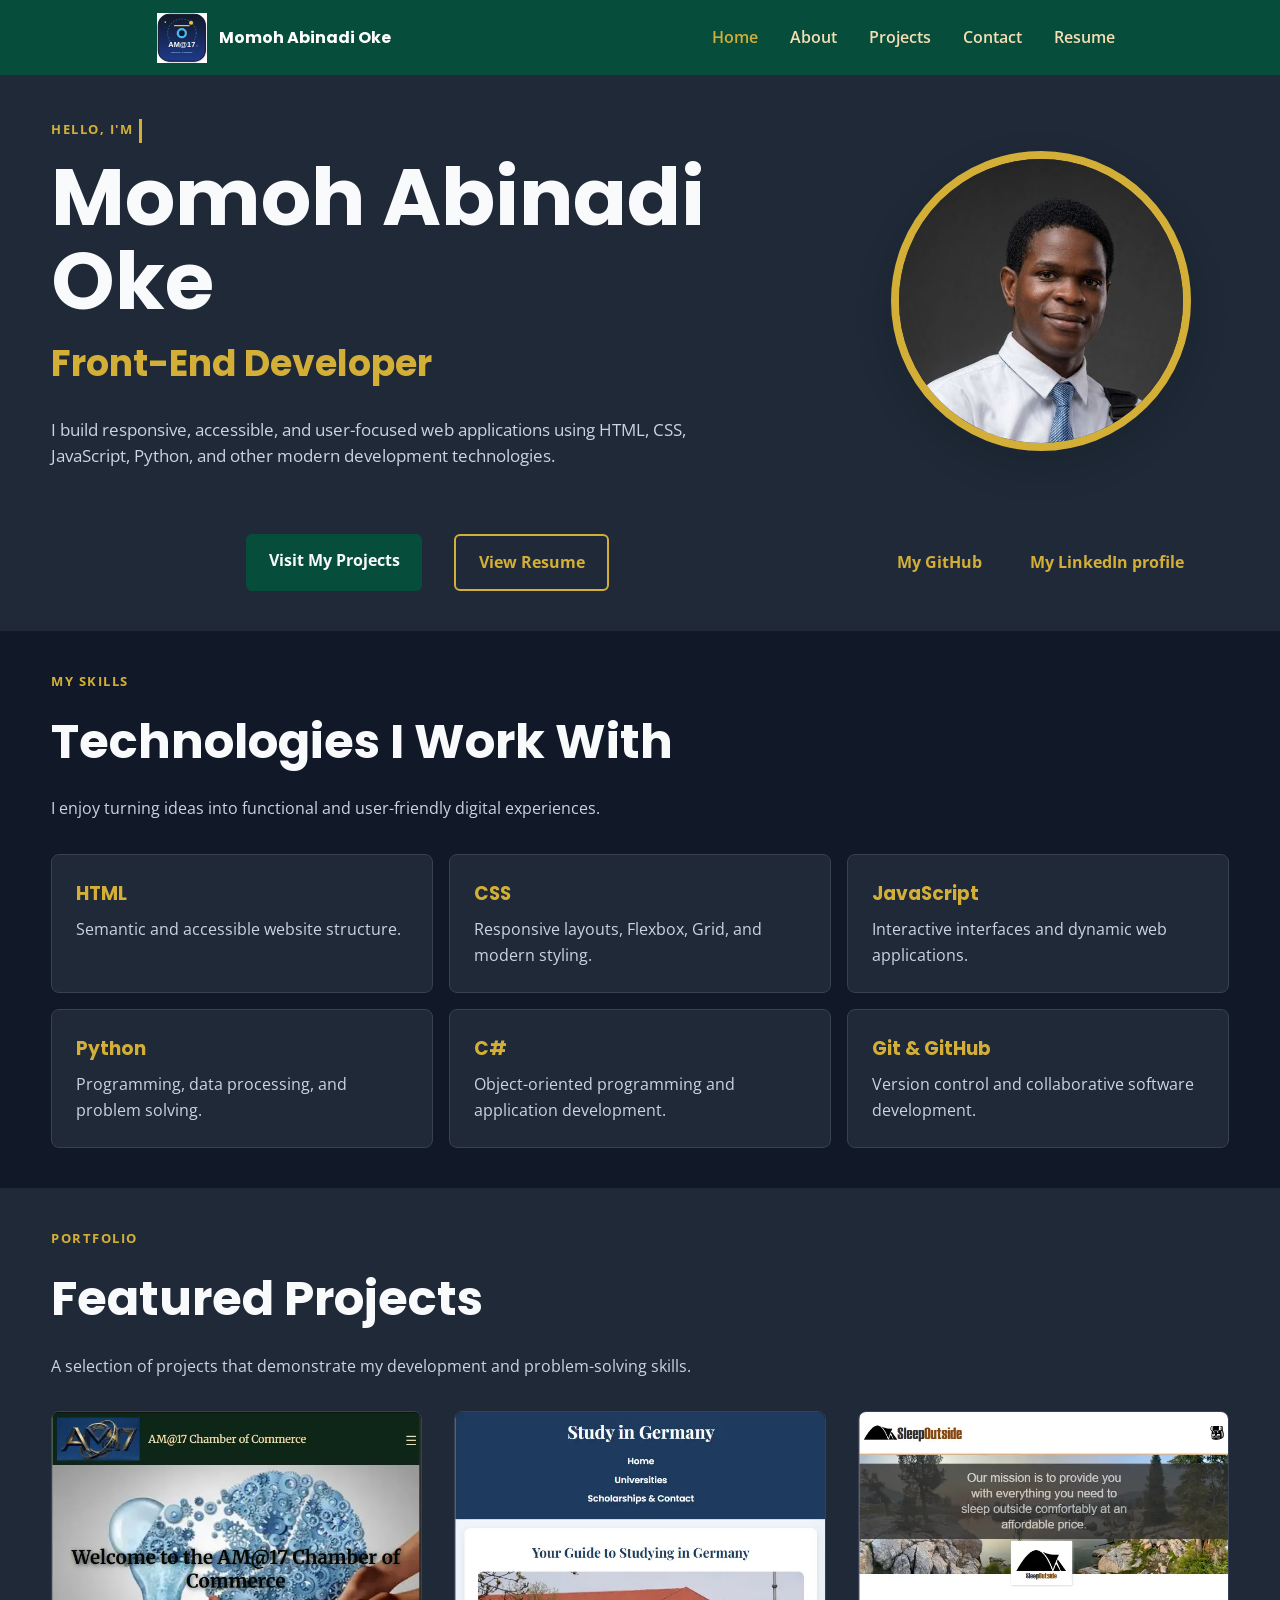
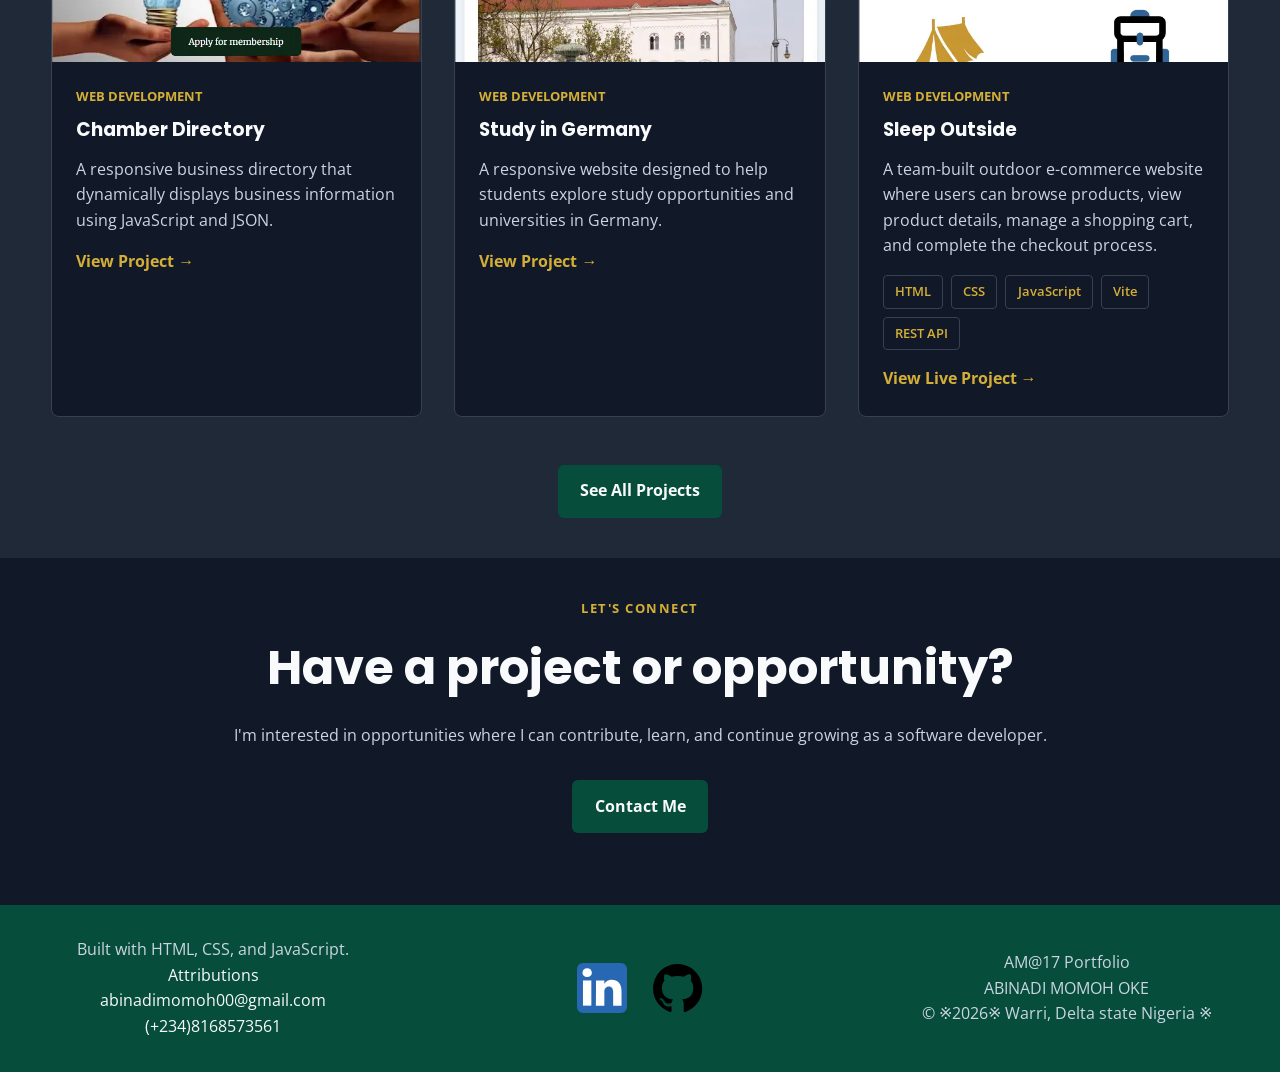
<file: index.html>
<!DOCTYPE html>
<html lang="en">
<head>
    <meta charset="UTF-8">
    <meta name="viewport" content="width=device-width, initial-scale=1.0">
    <title>Abinadi Momoh Oke | Front-End Developer</title>
    <meta name="description" content="Abinadi Momoh Oke - Front-End Developer portfolio showcasing web development projects, programming skills, and professional experience.">
    <meta name="author" content="Abinadi Momoh Oke">
    <meta property="og:title" content="Abinadi Momoh Oke Portfolio - Projects">
    <meta property="og:description" content="Abinadi Momoh Oke - Front-End Developer portfolio showcasing web development projects, programming skills, and professional experience.">
    <meta property="og:type" content="website">
    <meta property="og:image" content="https://amomoh6392.github.io/portfolio/images/profile.jpg">
    <meta property="og:url" content="https://amomoh6392.github.io/portfolio/">
    <link rel="icon" href="images/favicon.ico">
    <link rel="preconnect" href="https://fonts.googleapis.com">
    <link rel="preconnect" href="https://fonts.gstatic.com" crossorigin>
    <link href="https://fonts.googleapis.com/css2?family=Open+Sans:wght@400;500;600;700&family=Poppins:wght@400;500;600;700;800&display=swap"rel="stylesheet">
    <link rel="stylesheet" href="styles/portfolio.css">
    <link rel="stylesheet" href="styles/portfolio-large.css">
    <script src="scripts/main.js" defer></script>
</head>
<body>
    <header class="site-header">
        <div class="header-container">
            <a href="index.html" class="logo">
                <img src="images/logo.svg" alt="AM@17 Dev Portfolio logo" width="50" height="50" loading="lazy">
                <span>Momoh Abinadi Oke</span>
            </a>
            <button id="menu-button" aria-label="Open navigation menu">☰</button>
            <nav id="navigation" class="navigation">
                <a href="index.html" class="active">Home</a>
                <a href="about.html">About</a>
                <a href="projects.html">Projects</a>
                <a href="contact.html">Contact</a>
                <a href="resume.html">Resume</a>
            </nav>
        </div>  
    </header>
    <main>
        <section class="hero">
            <div class="container hero-container">
                <div class="hero-content">
                    <p class="info typing-text" id="typingText"></p>
                    <h1>Momoh Abinadi Oke</h1>
                    <h2>Front-End Developer</h2>
                    <p class="hero-description">I build responsive, accessible, and user-focused  web applications using HTML, CSS, JavaScript, Python, and other modern development technologies.</p>
                </div>
                <div class="hero-image">
                    <div class="profile-placeholder">
                        <img src="images/profile.jpg" alt="Abinadi Momoh profile picture" loading="lazy" width="300" height="300">
                    </div>
                </div>
                <div class="hero-buttons">
                    <a href="project.html" class="primary-button">Visit My Projects</a>
                    <a href="resume.html" class="secondary-button">View Resume</a>
                </div>
                <div class="social-links">
                    <a href="http://github.com/amomoh6392" target="_blank" rel="noopener noreferrer">My GitHub</a>
                    <a href="http://" target="_blank" rel="noopener noreferrer"></a>
                    <a href="https://www.linkedin.com/in/abinadi-momoh-204575205" aria-label="Visit my LinkedIn profile" target="_blank" rel="noopener noreferrer">My LinkedIn profile</a>
                </div>
                
            </div>
        </section>
        <section class="skills-preview">
            <div class="container">
                <div class="section-heading">
                    <p class="info">My Skills</p>
                    <h2>Technologies I Work With</h2>
                    <p>I enjoy turning ideas into functional and user-friendly digital experiences.</p>
                </div>
                <div class="skills-grid">
                    <article class="skill-card">
                        <h3>HTML</h3>
                        <p>Semantic and accessible website structure.</p>
                    </article>
                    <article class="skill-card">
                        <h3>CSS</h3>
                        <p>Responsive layouts, Flexbox, Grid, and modern styling.</p>
                    </article>
                    <article class="skill-card">
                        <h3>JavaScript</h3>
                        <p>Interactive interfaces and dynamic web applications.</p>
                    </article>
                    <article class="skill-card">
                        <h3>Python</h3>
                        <p>Programming, data processing, and problem solving.</p>
                    </article>
                    <article class="skill-card">
                        <h3>C#</h3>
                        <p> Object-oriented programming and application development.</p>
                    </article>
                    <article class="skill-card">
                        <h3>Git & GitHub</h3>
                        <p>Version control and collaborative software development.</p>
                    </article> 
                </div>
            </div>
        </section>
        <section class="featured-projects">
            <div class="container">
                <div class="section-heading">
                    <p class="info">Portfolio</p>
                    <h2>Featured Projects</h2>
                    <p>A selection of projects that demonstrate my development and problem-solving skills.</p>
                </div>
                <div class="project-preview-grid">
                    <article class="project-preview">
                        <div class="project-image">
                            <img src="images/chamber.webp" alt="Chamber Directory page" loading="lazy" width="300" height="300">
                        </div>
                        <div class="project-content">
                            <p class="project-category">Web Development</p>
                            <h3>Chamber Directory</h3>
                            <p>A responsive business directory that dynamically displays business information using JavaScript and JSON.</p>
                            <a href="https://amomoh6392.github.io/wdd231/chamber/index.html" target="_blank" rel="noopener noreferrer"> View Project →</a>
                        </div>
                    </article>
                    <article class="project-preview">
                        <div class="project-image">
                           <img src="images/study-in-germany.webp" alt="" loading="lazy" width="300" height="300">
                        </div>
                        <div class="project-content">
                            <p class="project-category">Web Development</p>
                            <h3>Study in Germany</h3>
                            <p>A responsive website designed to help students explore study opportunities and universities in Germany.</p>
                            <a href="https://amomoh6392.github.io/wdd131/project/" target="_blank" rel="noopener noreferrer"> View Project →</a>
                        </div>
                    </article>
                     <article class="project-preview">
                        <div class="project-image">
                            <img
                                src="images/sleep-outside.webp"
                                alt="Sleep Outside e-commerce website"
                                loading="lazy"
                                width="300"
                                height="300">
                        </div>

                        <div class="project-content">
                            <p class="project-category">Web Development</p>
                            <h3>Sleep Outside</h3>
                            <p>A team-built outdoor e-commerce website where users can browse products, view product details, manage a shopping cart, and complete the checkout process.</p>
                            <div class="project-tech">
                                <span>HTML</span>
                                <span>CSS</span>
                                <span>JavaScript</span>
                                <span>Vite</span>
                                <span>REST API</span>
                            </div>
                            <a
                                href="https://sleep-outside-team17.onrender.com"
                                target="_blank"
                                rel="noopener noreferrer">
                                View Live Project →
                            </a>
                        </div>
                    </article>
                </div>
                <div class="section-action">
                    <a href="projects.html" class="primary-button">See All Projects</a>
                </div>
            </div>
        </section>
        <section class="cta">
            <div class="container cta-container">
                <p class="info">Let's Connect</p>
                <h2>Have a project or opportunity?</h2>
                <p>I'm interested in opportunities where I can contribute, learn, and continue growing as a software developer.</p>
                <a href="contact.html" class="button primary-button"> Contact Me</a>
            </div>
        </section>
    </main>
    <footer>
       <section class="grids">
            <div class="grid">
                <p class="personal">Built with HTML, CSS, and JavaScript.</p>
                <p><a href="attributions.html">Attributions</a></p>
                <p><a href="mailto:abinadimomoh00@gmail.com">abinadimomoh00@gmail.com</a></p>
                <p><a href="tel:+2348168573561">(+234)8168573561</a></p>
            </div>
            <div class="social">
                <a href="https://www.linkedin.com/in/abinadi-momoh-204575205" aria-label="Visit my LinkedIn profile" target="_blank" rel="noopener noreferrer">
                    <img src="images/linkedin-logo.svg" alt="LinkedIn" width="60" height="50" loading="lazy">
                </a>
                <a href="https://github.com/amomoh6392"
                    aria-label="Visit my GitHub profile"
                    target="_blank" rel="noopener noreferrer">
                    <img src="images/github.svg" alt="GitHub" width="60" height="50" loading="lazy">
                </a>
            </div>
            <div class="personal">
                <p>AM@17 Portfolio</p>
                <p>ABINADI MOMOH OKE</p>
                <p>&copy; ※<span id="currentYear"></span>※ Warri, Delta state Nigeria ※ </p>
                <p id="lastModified"></p>
            </div>
       </section>
    </footer>
</body>
</html>
</file>
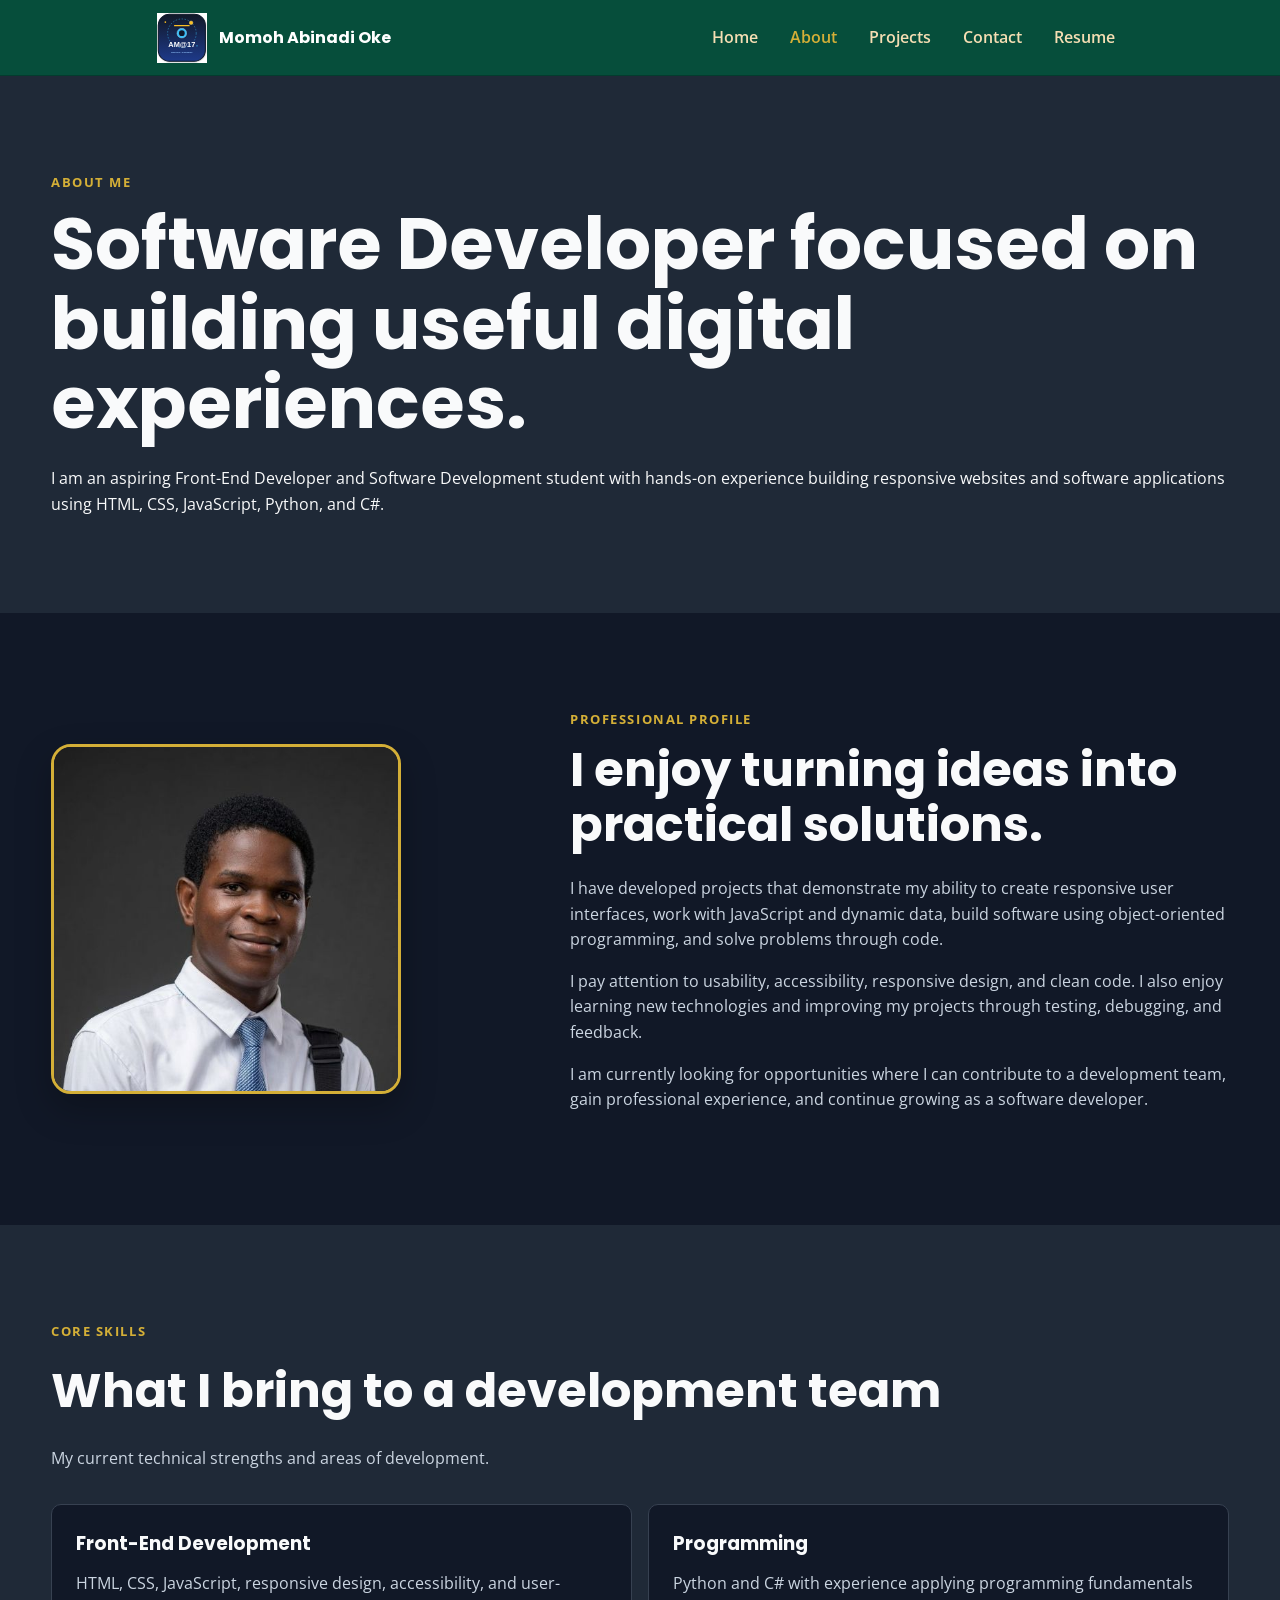
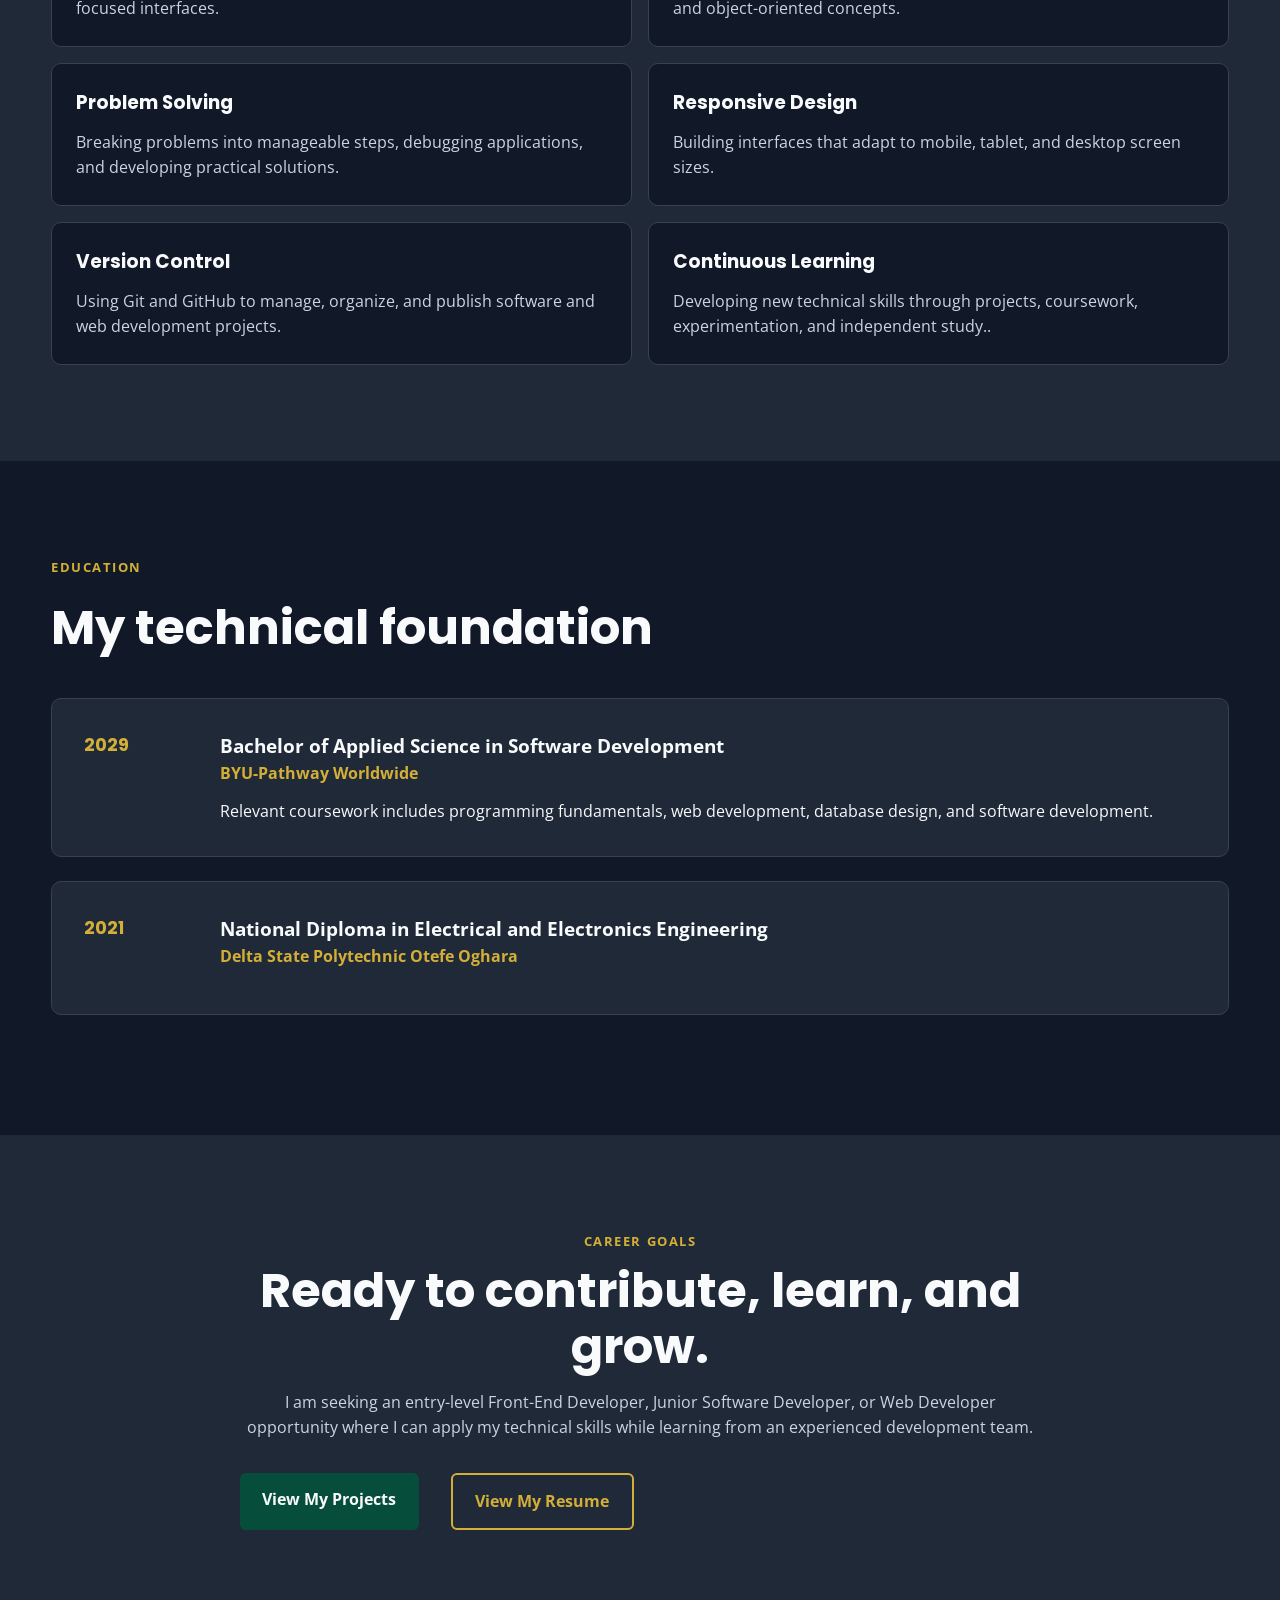
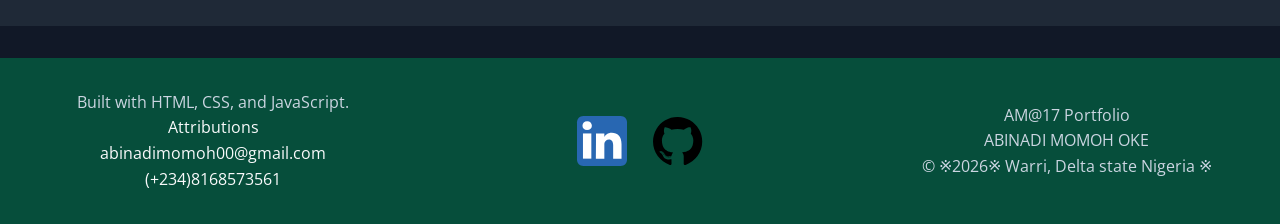
<file: about.html>
<!DOCTYPE html>
<html lang="en">
<head>
    <meta charset="UTF-8">
    <meta name="viewport" content="width=device-width, initial-scale=1.0">
    <title>About | Abinadi Momoh Oke</title>
    <meta name="description" content="Abinadi Momoh Oke - Learn more about Abinadi Momoh Oke, a Software Development student and aspiring Front-End Developer.">
    <meta name="author" content="Abinadi Momoh Oke">
    <meta property="og:title" content="Abinadi Momoh Oke">
    <meta property="og:description" content="Abinadi Momoh Oke - Front-End Developer portfolio showcasing web development projects, programming skills, and professional experience.">
    <meta property="og:type" content="website">
    <meta property="og:image" content="https://amomoh6392.github.io/portfolio/images/profile.jpg">
    <meta property="og:url" content="https://amomoh6392.github.io/portfolio/">
    <link rel="icon" href="images/favicon.ico">
    <link rel="preconnect" href="https://fonts.googleapis.com">
    <link rel="preconnect" href="https://fonts.gstatic.com" crossorigin>
    <link href="https://fonts.googleapis.com/css2?family=Open+Sans:wght@400;500;600;700&family=Poppins:wght@400;500;600;700;800&display=swap"rel="stylesheet">
    <link rel="stylesheet" href="styles/portfolio.css">
    <link rel="stylesheet" href="styles/portfolio-large.css">
    <script src="scripts/main.js" defer></script>
</head>
<body>
    <header class="site-header">
        <div class="header-container">
            <a href="index.html" class="logo">
                <img src="images/logo.svg" alt="AM@17 Dev Portfolio logo" width="50" height="50" loading="lazy">
                <span>Momoh Abinadi Oke</span>
            </a>
            <button id="menu-button" aria-label="Open navigation menu">☰</button>
            <nav id="navigation" class="navigation">
                <a href="index.html">Home</a>
                <a href="about.html" class="active">About</a>
                <a href="projects.html">Projects</a>
                <a href="contact.html">Contact</a>
                <a href="resume.html">Resume</a>
            </nav>
        </div>  
    </header>
    <main>
        <section class="about-hero">
            <div class="container">
                <p class="info"> About Me</p>
                <h1>Software Developer focused on building useful digital experiences.</h1>
                <p>I am an aspiring Front-End Developer and Software Development student with hands-on experience building responsive websites and software applications using HTML, CSS, JavaScript, Python,
                and C#.</p>
            </div>
        </section>
        <section class="about-section">
            <div class="container about-grid">
                <div class="about-image">
                    <img src="images/profile.jpg" alt="Abinadi Momoh profile picture" loading="lazy" width="500" height="500">
                </div>
                <div class="about-content">
                    <p class="info">professional Profile</p>
                    <h2>I enjoy turning ideas into practical solutions.</h2>
                    <p>I have developed projects that demonstrate my ability to create responsive user interfaces, work with JavaScript and dynamic data, build software using object-oriented programming, and solve problems through code.</p>
                    <p>I pay attention to usability, accessibility, responsive design, and clean code. I also enjoy learning new technologies and improving my projects through testing, debugging, and feedback.</p>
                    <p>I am currently looking for opportunities where I can contribute to a development team, gain professional experience, and continue growing as a software developer.</p>
                </div>
            </div>
        </section>
        <section class="about-skills">
            <div class="container">
                <div class="section-heading">
                    <p class="info">Core Skills</p>
                    <h2>What I bring to a development team</h2>
                    <p>My current technical strengths and areas of development.</p>
                </div>
                <div class="about-skills-grid">
                    <article class="about-skill-card">
                        <h3>Front-End Development</h3>
                        <p>HTML, CSS, JavaScript, responsive design, accessibility, and user-focused interfaces.</p>
                    </article>
                    <article class="about-skill-card">
                        <h3>Programming</h3>
                        <p>Python and C# with experience applying programming fundamentals and object-oriented concepts.</p>
                    </article>
                    <article class="about-skill-card">
                        <h3>Problem Solving</h3>
                        <p>Breaking problems into manageable steps, debugging applications, and developing practical solutions.</p>
                    </article>
                    <article class="about-skill-card">
                        <h3>Responsive Design</h3>
                        <p>Building interfaces that adapt to mobile, tablet, and desktop screen sizes.</p>
                    </article>
                    <article class="about-skill-card">
                        <h3>Version Control</h3>
                        <p>Using Git and GitHub to manage, organize, and publish software and web development projects.</p>
                    </article>
                    <article class="about-skill-card">
                        <h3>Continuous Learning</h3>
                        <p>Developing new technical skills through projects, coursework, experimentation, and independent study..</p>
                    </article>
                </div>
            </div>
        </section>
        <section class="education-section">
            <div class="container">
                <div class="section-heading">
                    <p class="info">Education</p>
                    <h2>My technical foundation</h2>
                </div>
                <div class="education-card">
                    <div class="education-year">
                        2029
                    </div>
                    <div class="eduction-content">
                        <h3>Bachelor of Applied Science in Software Development</h3>
                        <p class="education-school"> BYU-Pathway Worldwide</p>
                        <p>Relevant coursework includes programming fundamentals, web development, database design, and software development.</p>
                    </div>
                </div>
                <div class="education-card">
                    <div class="education-year">
                        2021
                    </div>
                    <div class="eduction-content">
                        <h3>National Diploma in Electrical and Electronics Engineering</h3>
                        <p class="education-school"> Delta State Polytechnic Otefe Oghara</p>
                    </div>
                </div>
            </div>
        </section>
        <section class="career-section">
            <div class="container career-container">
                <p class="info">Career Goals</p>
                <h2>Ready to contribute, learn, and grow.</h2>
                <p>I am seeking an entry-level Front-End Developer, Junior Software Developer, or Web Developer opportunity where I can apply my technical skills while learning from an experienced development team.</p>
                <div class="hero-buttons">
                    <a href="projects.html" class="button primary-button">View My Projects</a>
                    <a href="resume.html" class="button secondary-button">View My Resume</a>
                </div>
            </div>
        </section>
    </main>
    <footer>
       <section class="grids">
            <div class="grid">
                <p class="personal">Built with HTML, CSS, and JavaScript.</p>
                <p><a href="attributions.html">Attributions</a></p>
                <p><a href="mailto:abinadimomoh00@gmail.com">abinadimomoh00@gmail.com</a></p>
                <p><a href="tel:+2348168573561">(+234)8168573561</a></p>
            </div>
            <div class="social">
                <a href="https://www.linkedin.com/in/abinadi-momoh-204575205" aria-label="Visit my LinkedIn profile" target="_blank" rel="noopener noreferrer">
                    <img src="images/linkedin-logo.svg" alt="LinkedIn" width="60" height="50" loading="lazy">
                </a>
                <a href="https://github.com/amomoh6392"
                    aria-label="Visit my GitHub profile"
                    target="_blank" rel="noopener noreferrer">
                    <img src="images/github.svg" alt="GitHub" width="60" height="50" loading="lazy">
                </a>
            </div>
            <div class="personal">
                <p>AM@17 Portfolio</p>
                <p>ABINADI MOMOH OKE</p>
                <p>&copy; ※<span id="currentYear"></span>※ Warri, Delta state Nigeria ※ </p>
                <p id="lastModified"></p>
            </div>
       </section>
    </footer>
</body>
</html>
</file>
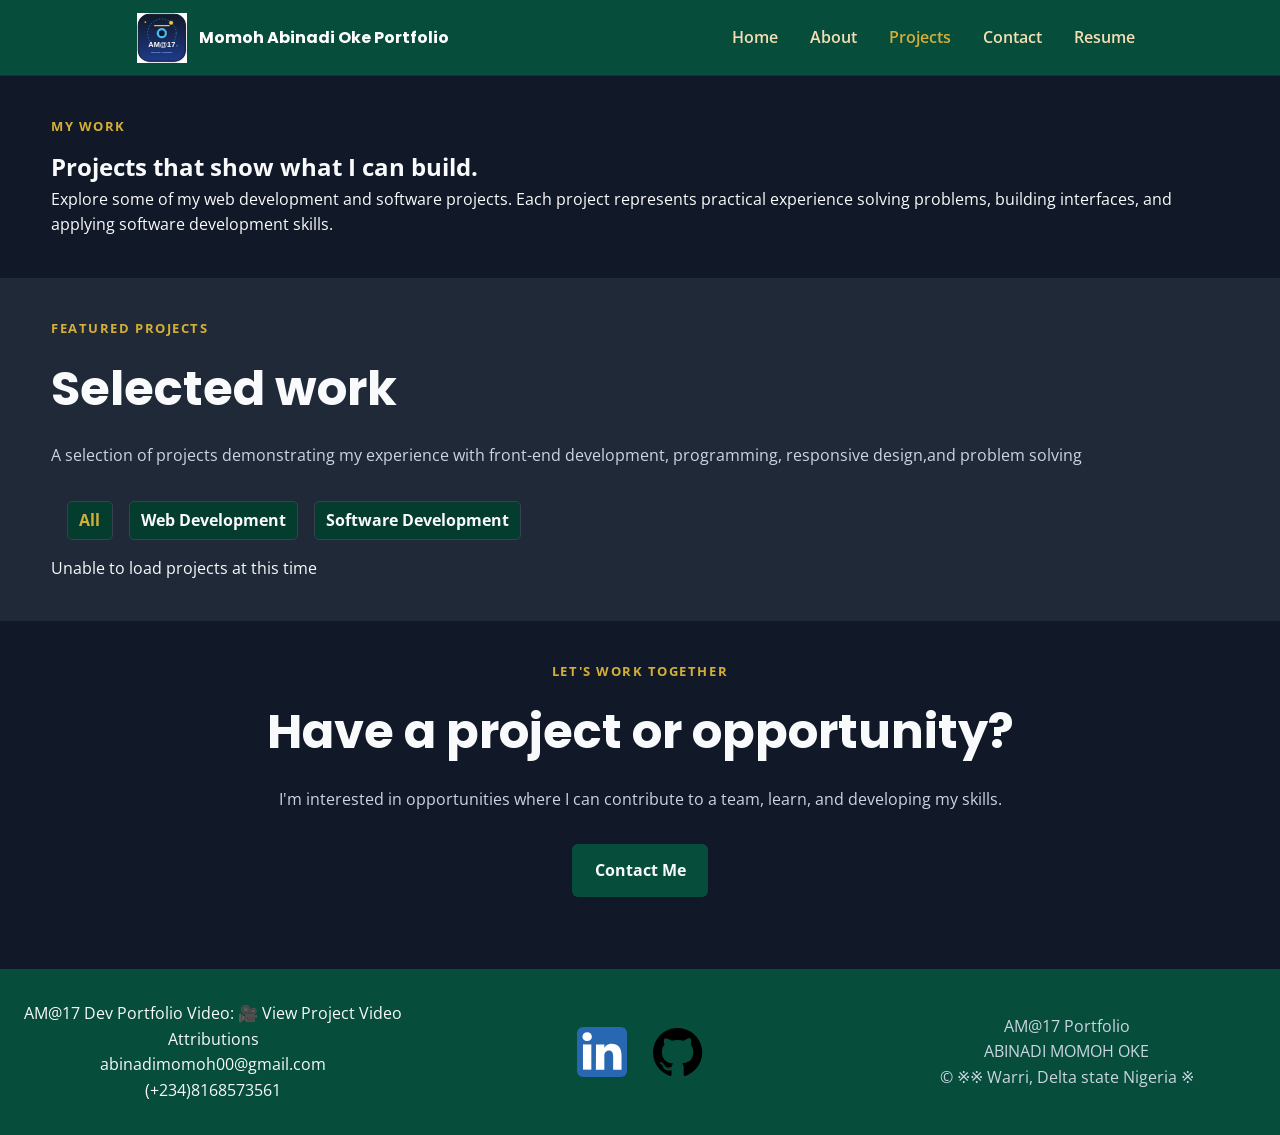
<file: projects.html>
<!DOCTYPE html>
<html lang="en">
<head>
    <meta charset="UTF-8">
    <meta name="viewport" content="width=device-width, initial-scale=1.0">
    <title>Projects | Abinadi Momoh Oke  portfolio</title>
    <meta name="description" content="Abinadi Momoh Oke - Projects portfolio of Abinadi Momoh Oke, a software development student and aspiring front-end developer.">
    <meta name="author" content="Abinadi Momoh Oke">
    <meta property="og:title" content="Abinadi Momoh Oke Portfolio - Projects">
    <meta property="og:description" content="Abinadi Momoh Oke - Projects portfolio of Abinadi Momoh Oke, a software development student and aspiring front-end developer.">
    <meta property="og:type" content="website">
    <meta property="og:image" content="https://amomoh6392.github.io/portfolio/images/profile.jpg">
    <meta property="og:url" content="https://amomoh6392.github.io/portfolio/">
    <link rel="icon" href="images/favicon.ico">
    <link rel="preconnect" href="https://fonts.googleapis.com">
    <link rel="preconnect" href="https://fonts.gstatic.com" crossorigin>
    <link href="https://fonts.googleapis.com/css2?family=Open+Sans:wght@400;500;600;700&family=Poppins:wght@400;500;600;700;800&display=swap"rel="stylesheet">
    <link rel="stylesheet" href="styles/portfolio.css">
    <link rel="stylesheet" href="styles/portfolio-large.css">
    <script src="scripts/main.js" defer></script>
    <script type="module" src="scripts/projects.mjs"></script>
</head>
<body>
    <header class="site-header">
        <div class="header-container">
            <a href="index.html" class="logo">
                <img src="images/logo.svg" alt="AM@17 Dev Portfolio logo" width="50" height="50" loading="lazy">
                <span>Momoh Abinadi Oke Portfolio</span>
            </a>
            <button id="menu-button" aria-label="Open navigation menu">☰</button>
            <nav id="navigation" class="navigation">
                <a href="index.html">Home</a>
                <a href="about.html">About</a>
                <a href="projects.html" class="active">Projects</a>
                <a href="contact.html">Contact</a>
                <a href="resume.html">Resume</a>
            </nav>
        </div>  
    </header>
    <main>
        <section class="projects-hero">
            <div class="container">
                <div class="project-hero-content">
                    <p class="info">My Work</p>
                    <h1>Projects that show what I can build.</h1>
                    <p>Explore some of my web development and software projects. Each project represents practical experience solving problems, building interfaces, and applying software development skills.</p>
                </div>
            </div>
        </section>
        <section class="projects-section">
            <div class="container">
                <div class="section-heading">
                    <p class="info">Featured Projects</p>
                    <h2>Selected work</h2>
                    <p>A selection of projects demonstrating my experience with front-end development, programming, responsive design,and problem solving</p>
                </div>
                <div class="project-filters" aria-label="project-filters">
                    <button class="filter-button active" type="button" data-filter="all">All</button>
                    <button class="filter-button" type="button" data-filter="Web Development">Web Development</button>
                    <button class="filter-button" type="button" data-filter="Software Development">Software Development</button>
                </div>
                <div id="projectsGrid" class="project-preview-grid"></div>
            </div>
        </section>
        <section class="cta project-cta">
            <div class="container cta-container">
                <p class="info">Let's Work Together</p>
                <h2>Have a project or opportunity?</h2>
                <p>I'm interested in opportunities where I can contribute to a team, learn, and developing my skills.</p>
                <a href="contact.html" class="button primary-button"> Contact Me</a>
            </div>
        </section>
    </main>
    <footer>
       <section class="grids">
            <div class="grid">
                <p>AM@17 Dev Portfolio Video:
                    <a href=https://www.loom.com/share/127d0f380ccb453cb234a7cbe9cbd492 target="_blank" rel="noopener noreferrer">🎥 View Project Video</a>
                </p>
                <p><a href="attributions.html">Attributions</a></p>
                <p><a href="mailto:abinadimomoh00@gmail.com">abinadimomoh00@gmail.com</a></p>
                <p><a href="tel:+2348168573561">(+234)8168573561</a></p>
            </div>
            <div class="social">
                <a href="https://www.linkedin.com/in/abinadi-momoh-204575205" aria-label="Visit my LinkedIn profile" target="_blank" rel="noopener noreferrer">
                    <img src="images/linkedin-logo.svg" alt="LinkedIn" width="60" height="50" loading="lazy">
                </a>
                <a href="https://github.com/amomoh6392"
                    aria-label="Visit my GitHub profile"
                    target="_blank" rel="noopener noreferrer">
                    <img src="images/github.svg" alt="GitHub" width="60" height="50" loading="lazy">
                </a>
            </div>
            <div class="personal">
                <p>AM@17 Portfolio</p>
                <p>ABINADI MOMOH OKE</p>
                <p>&copy; ※<span id="currentyear"></span>※ Warri, Delta state Nigeria ※ </p>
                <p id="lastModified"></p>
            </div>
       </section>
    </footer>
</body>
</html>
</file>
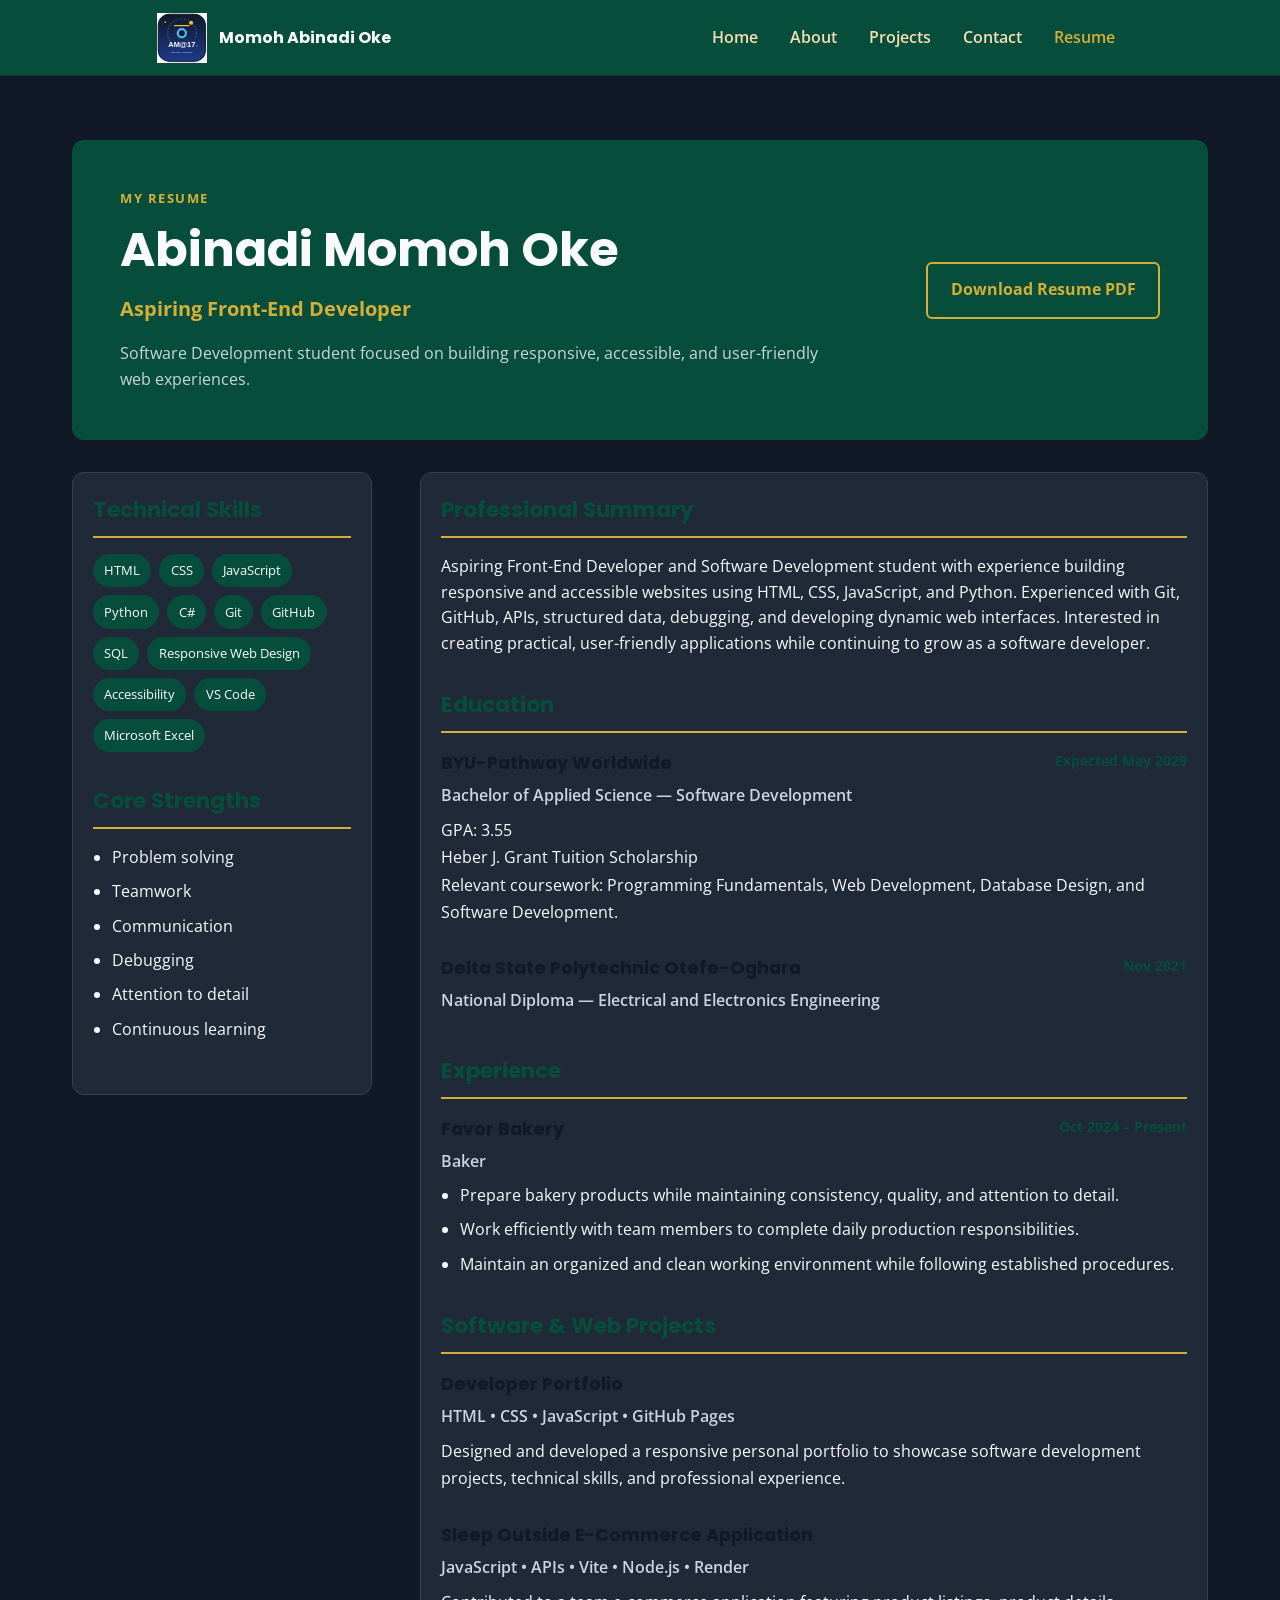
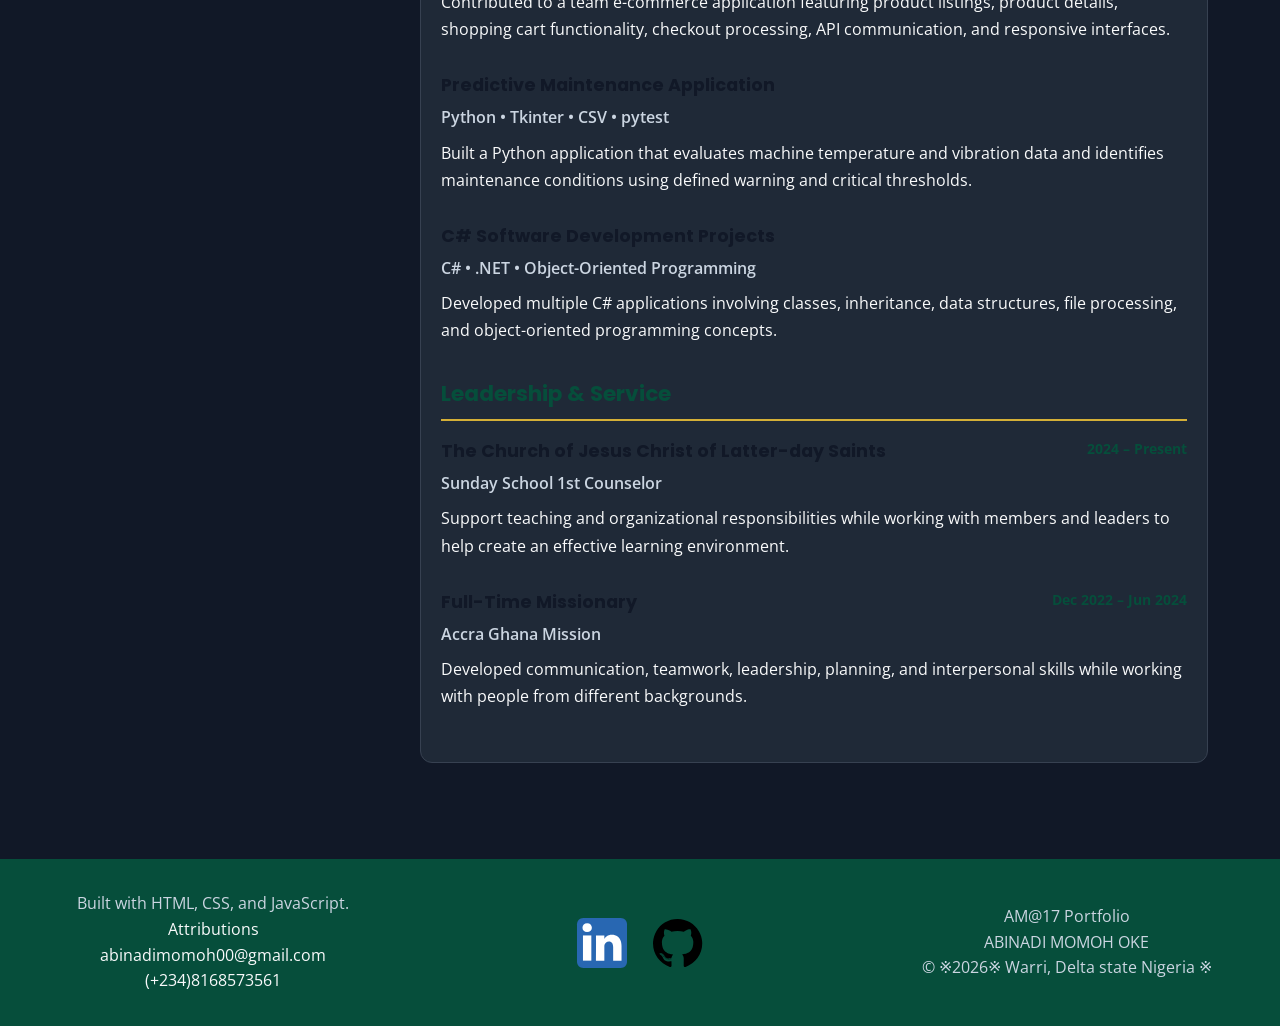
<file: resume.html>
<!DOCTYPE html>
<html lang="en">
<head>
    <meta charset="UTF-8">
    <meta name="viewport" content="width=device-width, initial-scale=1.0">
    <title>Resume | Abinadi Momoh Oke</title>
    <meta name="description" content="Resume of Abinadi Momoh Oke, aspiring Front-End Developer and Software Development student.">
    <meta name="author" content="Abinadi Momoh Oke">
    <meta property="og:title" content="Resume | Abinadi Momoh Oke">
    <meta property="og:description" content="Resume of Abinadi Momoh Oke, aspiring Front-End Developer and Software Development student.">
    <meta property="og:type" content="website">
    <meta property="og:image" content="https://amomoh6392.github.io/portfolio/images/profile.jpg">
    <meta property="og:url" content="https://amomoh6392.github.io/portfolio/">
    <link rel="icon" href="images/favicon.ico">
    <link rel="preconnect" href="https://fonts.googleapis.com">
    <link rel="preconnect" href="https://fonts.gstatic.com" crossorigin>
    <link href="https://fonts.googleapis.com/css2?family=Open+Sans:wght@400;500;600;700&family=Poppins:wght@400;500;600;700;800&display=swap"rel="stylesheet">
    <link rel="stylesheet" href="styles/portfolio.css">
    <link rel="stylesheet" href="styles/portfolio-large.css">
    <script src="scripts/main.js" defer></script>
</head>
<body>
    <header class="site-header">
        <div class="header-container">
            <a href="index.html" class="logo">
                <img src="images/logo.svg" alt="AM@17 Dev Portfolio logo" width="50" height="50" loading="lazy">
                <span>Momoh Abinadi Oke</span>
            </a>
            <button id="menu-button" aria-label="Open navigation menu">☰</button>
            <nav id="navigation" class="navigation">
                <a href="index.html">Home</a>
                <a href="about.html">About</a>
                <a href="projects.html">Projects</a>
                <a href="contact.html">Contact</a>
                <a href="resume.html" class="active">Resume</a>
            </nav>
        </div>  
    </header>
    <main class="resume-page">
        <section class="resume-hero"> 
            <div> 
                <p class="section-label">MY RESUME</p> 
                <h1>Abinadi Momoh Oke</h1> 
                <h2>Aspiring Front-End Developer</h2> 
                <p> Software Development student focused on building responsive, accessible, and user-friendly web experiences.</p> 
            </div> 
            <div class="resume-actions"> 
                <a href="document/Abinadi-Momoh-Oke-Resume.pdf" class="secondary-button" download> Download Resume PDF </a> 
            </div> 
        </section> 
        <div class="resume-layout">
            <aside class="resume-sidebar"> 
                <section class="resume-section"> 
                    <h2>Technical Skills</h2> 
                    <div class="skill-list">
                        <span>HTML</span> 
                        <span>CSS</span> 
                        <span>JavaScript</span>
                        <span>Python</span> 
                        <span>C#</span> 
                        <span>Git</span> 
                        <span>GitHub</span> 
                        <span>SQL</span> 
                        <span>Responsive Web Design</span> 
                        <span>Accessibility</span>
                        <span>VS Code</span> 
                        <span>Microsoft Excel</span> 
                    </div> 
                </section> 
                <section class="resume-section"> 
                    <h2>Core Strengths</h2> 
                    <ul class="resume-list"> 
                        <li>Problem solving</li> 
                        <li>Teamwork</li> 
                        <li>Communication</li> <li>Debugging</li> 
                        <li>Attention to detail</li>
                        <li>Continuous learning</li> 
                    </ul> 
                </section> 
            </aside> 
            <div class="resume-main"> 
                <section class="resume-section"> 
                    <h2>Professional Summary</h2> 
                    <p> Aspiring Front-End Developer and Software Development student with experience building responsive and accessible websites using HTML, CSS, JavaScript, and Python. Experienced with Git, GitHub, APIs, structured data, debugging, and developing dynamic web interfaces. Interested in creating practical, user-friendly applications while continuing to grow as a software developer. </p> 
                </section> 
                <section class="resume-section"> 
                    <h2>Education</h2> 
                    <article class="resume-item"> 
                        <div class="resume-item-header"> 
                            <div><h3>BYU-Pathway Worldwide</h3> 
                                <p class="resume-role"> Bachelor of Applied Science — Software Development </p> 
                            </div> 
                            <span class="resume-date">Expected May 2029</span> 
                        </div> 
                            <p> GPA: 3.55 </p> 
                            <p> Heber J. Grant Tuition Scholarship</p> 
                            <p> Relevant coursework: Programming Fundamentals, Web Development, Database Design, and Software Development. </p> 
                        </article> 
                        <article class="resume-item"> 
                            <div class="resume-item-header"><div> 
                                <h3>Delta State Polytechnic Otefe-Oghara</h3> 
                                <p class="resume-role"> National Diploma — Electrical and Electronics Engineering</p> 
                            </div> 
                            <span class="resume-date">Nov 2021</span> 
                        </div> 
                    </article> 
                </section> 
                <section class="resume-section"> 
                    <h2>Experience</h2> 
                    <article class="resume-item"> 
                        <div class="resume-item-header"> 
                            <div> 
                                <h3>Favor Bakery</h3> 
                                <p class="resume-role">Baker</p> 
                            </div> 
                            <span class="resume-date">Oct 2024 – Present</span>
                        </div> 
                        <ul class="resume-list"> 
                            <li> Prepare bakery products while maintaining consistency, quality, and attention to detail. </li>
                            <li> Work efficiently with team members to complete daily production responsibilities. </li>
                            <li> Maintain an organized and clean working environment while following established procedures. </li>
                        </ul> 
                    </article> 
                </section> 
                <section class="resume-section"> 
                    <h2>Software & Web Projects</h2> 
                    <article class="resume-item"> 
                        <div class="resume-item-header"> 
                            <div> 
                                <h3>Developer Portfolio</h3> 
                                <p class="resume-role"> HTML • CSS • JavaScript • GitHub Pages </p> 
                            </div>
                        </div> 
                        <p> Designed and developed a responsive personal portfolio to showcase software development projects, technical skills, and professional experience. </p> 
                    </article> 
                    <article class="resume-item"> 
                        <div class="resume-item-header"> 
                            <div> 
                                <h3>Sleep Outside E-Commerce Application</h3> <p class="resume-role"> JavaScript • APIs • Vite • Node.js • Render </p> 
                            </div> 
                        </div> 
                        <p> Contributed to a team e-commerce application featuring product listings, product details, shopping cart functionality, checkout processing, API communication, and responsive interfaces. 
                        </p> 
                    </article> 
                    <article class="resume-item">
                        <div class="resume-item-header"> 
                            <div> 
                                <h3>Predictive Maintenance Application</h3> 
                                <p class="resume-role"> Python • Tkinter • CSV • pytest </p> 
                            </div> 
                        </div> 
                        <p> Built a Python application that evaluates machine temperature and vibration data and identifies maintenance conditions using defined warning and critical thresholds. </p> 
                    </article> 
                    <article class="resume-item"> 
                        <div class="resume-item-header"> 
                            <div> 
                                <h3>C# Software Development Projects</h3> 
                                <p class="resume-role"> C# • .NET • Object-Oriented Programming </p> 
                            </div> 
                        </div> 
                        <p> Developed multiple C# applications involving classes, inheritance, data structures, file processing, and object-oriented programming concepts. </p> </article> 
                    </section> 
                    <section class="resume-section"> 
                        <h2>Leadership & Service</h2> 
                        <article class="resume-item"> 
                            <div class="resume-item-header"> 
                                <div> 
                                    <h3>The Church of Jesus Christ of Latter-day Saints</h3> 
                                    <p class="resume-role"> Sunday School 1st Counselor </p> 
                                </div> 
                                <span class="resume-date">2024 – Present</span>
                            </div> 
                            <p> Support teaching and organizational responsibilities while working with members and leaders to help create an effective learning environment. </p> 
                        </article> 
                        <article class="resume-item"> 
                            <div class="resume-item-header"> 
                                <div> 
                                    <h3>Full-Time Missionary</h3> <p class="resume-role"> Accra Ghana Mission </p> 
                                </div> 
                                <span class="resume-date">Dec 2022 – Jun 2024</span> 
                            </div> 
                            <p> Developed communication, teamwork, leadership, planning, and interpersonal skills while working with people from different backgrounds. </p> 
                        </article> 
                    </section> 
                </div> 
            </div> 
        </main>
    <footer>
       <section class="grids">
            <div class="grid">
                <p class="personal">Built with HTML, CSS, and JavaScript.</p>
                <p><a href="attributions.html">Attributions</a></p>
                <p><a href="mailto:abinadimomoh00@gmail.com">abinadimomoh00@gmail.com</a></p>
                <p><a href="tel:+2348168573561">(+234)8168573561</a></p>
            </div>
            <div class="social">
                <a href="https://www.linkedin.com/in/abinadi-momoh-204575205" aria-label="Visit my LinkedIn profile" target="_blank" rel="noopener noreferrer">
                    <img src="images/linkedin-logo.svg" alt="LinkedIn" width="60" height="50" loading="lazy">
                </a>
                <a href="https://github.com/amomoh6392"
                    aria-label="Visit my GitHub profile"
                    target="_blank" rel="noopener noreferrer">
                    <img src="images/github.svg" alt="GitHub" width="60" height="50" loading="lazy">
                </a>
            </div>
            <div class="personal">
                <p>AM@17 Portfolio</p>
                <p>ABINADI MOMOH OKE</p>
                <p>&copy; ※<span id="currentYear"></span>※ Warri, Delta state Nigeria ※ </p>
                <p id="lastModified"></p>
            </div>
       </section>
    </footer>
</body>
</html>
</file>
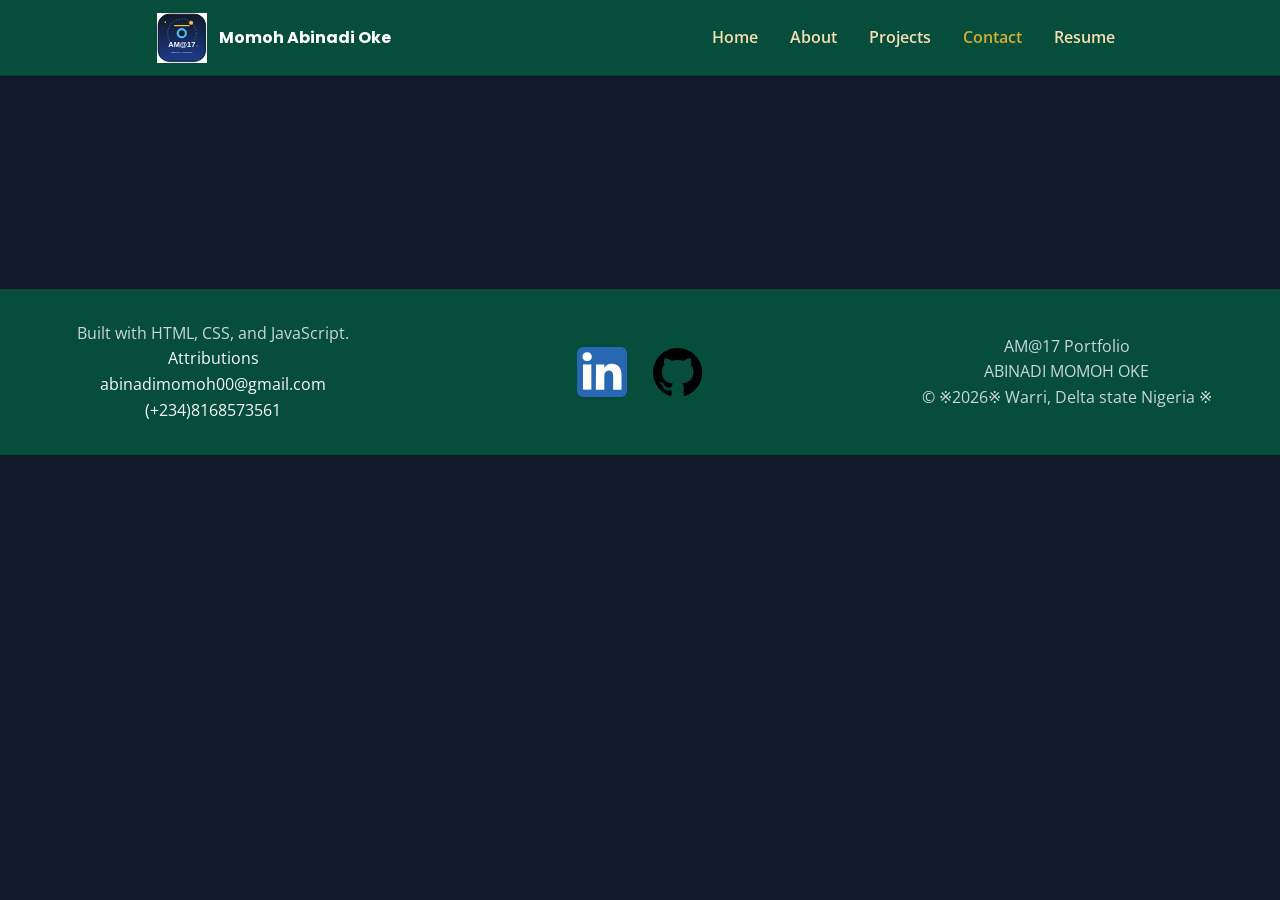
<file: thankyou.html>
<!DOCTYPE html>
<html lang="en">
<head>
    <meta charset="UTF-8">
    <meta name="viewport" content="width=device-width, initial-scale=1.0">
    <title>Thank You | Abinadi Momoh Oke </title>
    <meta name="description" content="Thank you for contacting Abinadi Momoh Oke.">
    <meta name="author" content="Abinadi Momoh Oke">
    <meta property="og:title" content="Abinadi Momoh Oke Portfolio - Thank you">
    <meta property="og:description" content="AThank you for contacting Abinadi Momoh Oke.">
    <meta property="og:type" content="website">
    <meta property="og:image" content="https://amomoh6392.github.io/portfolio/images/profile.jpg">
    <meta property="og:url" content="https://amomoh6392.github.io/portfolio/">
    <link rel="icon" href="images/favicon.ico">
    <link rel="preconnect" href="https://fonts.googleapis.com">
    <link rel="preconnect" href="https://fonts.gstatic.com" crossorigin>
    <link href="https://fonts.googleapis.com/css2?family=Open+Sans:wght@400;500;600;700&family=Poppins:wght@400;500;600;700;800&display=swap"rel="stylesheet">
    <link rel="stylesheet" href="styles/portfolio.css">
    <link rel="stylesheet" href="styles/portfolio-large.css">
    <script src="scripts/main.js" defer></script>
</head>
<body>
    <header class="site-header">
        <div class="header-container">
            <a href="index.html" class="logo">
                <img src="images/logo.svg" alt="AM@17 Dev Portfolio logo" width="50" height="50" loading="lazy">
                <span>Momoh Abinadi Oke </span>
            </a>
            <button id="menu-button" aria-label="Open navigation menu">☰</button>
            <nav id="navigation" class="navigation">
                <a href="index.html">Home</a>
                <a href="about.html">About</a>
                <a href="projects.html">Projects</a>
                <a href="contact.html" class="active">Contact</a>
                <a href="resume.html">Resume</a>
            </nav>
        </div>  
    </header>
    <main>
        <section class="thankyou">
            <div class="container">
                <p class="info">Message Sent</p>
                <h1>Thank You!</h1>
                <p>Your message has been received. I appreciate you reaching out and will respond as soon as possible.</p>
                <a href="index.html" class="primary-button">Return Home</a>
            </div>
        </section>

    </main>
    <footer>
       <section class="grids">
            <div class="grid">
                <p class="personal">Built with HTML, CSS, and JavaScript.</p>
                <p><a href="attributions.html">Attributions</a></p>
                <p><a href="mailto:abinadimomoh00@gmail.com">abinadimomoh00@gmail.com</a></p>
                <p><a href="tel:+2348168573561">(+234)8168573561</a></p>
            </div>
            <div class="social">
                <a href="https://www.linkedin.com/in/abinadi-momoh-204575205" aria-label="Visit my LinkedIn profile" target="_blank" rel="noopener noreferrer">
                    <img src="images/linkedin-logo.svg" alt="LinkedIn" width="60" height="50" loading="lazy">
                </a>
                <a href="https://github.com/amomoh6392"
                    aria-label="Visit my GitHub profile"
                    target="_blank" rel="noopener noreferrer">
                    <img src="images/github.svg" alt="GitHub" width="60" height="50" loading="lazy">
                </a>
            </div>
            <div class="personal">
                <p>AM@17 Portfolio</p>
                <p>ABINADI MOMOH OKE</p>
                <p>&copy; ※<span id="currentYear"></span>※ Warri, Delta state Nigeria ※ </p>
                <p id="lastModified"></p>
            </div>
       </section>
    </footer>
</body>
</html>
</file>
<file: styles/portfolio.css>
:root {

    --primary-color: #064e3b;
    --primary-dark: #043c2e;
    --accent-color: #d4af37;

    --background-color: #111827;
    --surface-color: #1f2937;
    --section-color: #334155;

    --text-color: #f9fafb;
    --muted-text: #cbd5e1;
    --border-color: #374151;


    --heading-font: "Poppins", sans-serif;
    --body-font: "Open Sans", sans-serif;

    --max-width: 1200px;
}

* {
    box-sizing: border-box;
    margin: 0;
    padding: 0;
}
html {
    scroll-behavior: smooth;
}
body {
    font-family: var(--body-font);
    color: var(--text-color);
    background-color: var(--background-color);
    line-height: 1.6;
}
img {
    max-width: 100%;
    display: block;
}
a {
    color: inherit;
    text-decoration: none;
}
button {
    font: inherit;
}

.container {
    width: min(92%, var(--max-width));
    margin: 0 auto;
}
.info {
    color: var(--accent-color);
    font-weight: 700;
    text-transform: uppercase;
    letter-spacing: 0.12em;
    font-size: 0.8rem;
    margin-bottom: 0.75rem;
}
.section-heading {
    margin-bottom: 2rem;
}
.section-heading h2 {
    font-family: var(--heading-font);
    font-size: clamp(2rem, 5vw, 3rem);
    margin-bottom: 1rem;
}
.section-heading p:last-child,
.skill-card p {
    color: var(--muted-text);
}

.site-header {
    background-color: var(--primary-color);
    border-bottom: 1px solid var(--primary-dark);
    position: sticky;
    top: 0;
    z-index: 1000;
}
.header-container {
    min-height: 75px;
    display: flex;
    align-items: center;
    justify-content: space-around;
}
.logo {
    display: flex;
    align-items: center;
    gap: 0.75rem;
    font-family: var(--heading-font);
    font-weight: 700;
    color: white;
}
.logo img {
    width: 50px;
    height: 50px;
}
.menu-button,
#menu-button {
    border: none;
    background: none;
    color: var(--text-color);
    font-size: 1.8rem;
    cursor: pointer;
}

.navigation {
    display: none;
    position: absolute;
    top: 75px;
    left: 0;
    width: 100%;
    background-color: var(--background-color);
    border-bottom: 1px solid var(--border-color);
    padding: 1rem;
}

.navigation.show {
    display: flex;
    flex-direction: column;
    gap: 0.5rem;
}
.navigation a {
    padding: 0.75rem;
    font-weight: 600;
    color: wheat;
}
.navigation a:hover,
.navigation a.active,.filter-button.active {
    color: var(--accent-color);
}

.hero {
    background-color: var(--surface-color);
    padding: 2.5rem 0;
}
.hero-container {
    display: grid;
    grid-template-columns: 1fr;
    gap: 3rem;
    align-items: center;
}
.hero-content {
    max-width: 700px;
}
.hero h1 {
    font-family: var(--heading-font);
    font-size: clamp(2.5rem, 8vw, 5rem);
    line-height: 1.05;
    margin-bottom: 0.75rem;
    color: var(--text-color);
}
.hero h2 {
    font-family: var(--heading-font);
    color: var(--accent-color);
    font-size: clamp(1.5rem, 4vw, 2.25rem);
    margin-bottom: 1.5rem;
}
.hero-description {
    color: var(--muted-text);
    font-size: 1.05rem;
    max-width: 650px;
    margin-bottom: 1rem;
}

.hero-buttons {
    display: flex;
    gap: 2rem;
    justify-self: center;
}
.typing-text {
    display: inline-block;
    min-width: 20px;
    min-height: 1.5rem;
    border-right: 3px solid var(--accent-color);
    padding-right: 5px;
    animation: blink-cursor 0.7s step-end infinite;
}

@keyframes blink-cursor {
    50% {
        border-color: transparent;
    }
}
.button,
.primary-button,
.secondary-button{
    display: inline-block;
    padding: 0.85rem 1.4rem;
    border-radius: 6px;
    font-weight: 700;
    transition: 0.2s ease;
}
.primary-button{
    background-color: var(--primary-color);
    color: var(--text-color);
}
.primary-button:hover,.filter-button:hover {
    background-color: var(--primary-dark);
    transform: translateY(-2px);
}
.secondary-button {
    border: 2px solid var(--accent-color);
    color: var(--accent-color);
}
.secondary-button:hover {
    background-color: var(--accent-color);
    color: var(--text-color);
}

.social-links {
    display: flex;
    gap: 1.5rem;
    justify-self: center;
}
.social-links a {
    color: var(--accent-color);
    font-weight: 700;
}
.social-links a:hover {
    text-decoration: underline;
}

.hero-image {
    display: flex;
    justify-content: center;
}
.profile-placeholder {
    width: 240px;
    height: 240px;
    border-radius: 50%;
    overflow: hidden;
    border: 8px solid var(--accent-color);
    box-shadow: 0 15px 40px rgba(0, 0, 0, 0.12);
}
.profile-placeholder img {
    width: 100%;
    height: 100%;
    object-fit: cover;
}

.skills-preview,.projects-hero {
    padding: 2.5rem 0;
    background-color: var(--background-color);
}
.skills-grid {
    display: grid;
    grid-template-columns: 1fr;
    gap: 1rem;
}
.skill-card {
    border: 1px solid var(--border-color);
    padding: 1.5rem;
    border-radius: 8px;
    transition: transform 0.2s ease, box-shadow 0.2s ease;
}
.skill-card:hover {
    transform: translateY(-4px);
    box-shadow: 0 10px 25px rgba(0, 0, 0, 0.08);
}
.skill-card h3 {
    font-family: var(--heading-font);
    color: var(--accent-color);
    margin-bottom: 0.5rem;
}

.skill-card {
    background-color: var(--surface-color);
}
.project-preview {
    background-color: var(--background-color);
}
.project-preview-grid {
    display: grid;
    gap: 2rem;
}
.project-preview {
    border: 1px solid var(--border-color);
    border-radius: 8px;
    overflow: hidden;
    transition: transform 0.2s ease, box-shadow 0.2s ease;
}
.project-preview:hover {
    transform: translateY(-5px);
    box-shadow: 0 15px 30px rgba(0, 0, 0, 0.08);
}
.project-image {
    height: 250px;
    overflow: hidden;
    background-color: #0f172a;
    display: grid;
    place-items: center;
}
.project-image img {
    width: 100%;
    height: 100%;
    object-fit: contain;
    object-position: center;
}
.project-content {
    padding: 1.5rem;
}
.project-category {
    color: var(--accent-color);
    font-size: 0.8rem;
    font-weight: 700;
    text-transform: uppercase;
    margin-bottom: 0.5rem;
}
.project-content h3 {
    font-family: var(--heading-font);
    margin-bottom: 0.75rem;
}
.project-content p:not(.project-category) {
    color: var(--muted-text);
    margin-bottom: 1rem;
}
.project-content a {
    color: var(--accent-color);
    font-weight: 700;
}
.section-action {
    text-align: center;
    margin-top: 3rem;
}
.cta {
    text-align: center;
    padding: 2.5rem 0;
}
.cta h2 {
    font-family: var(--heading-font);
    font-size: clamp(2rem, 5vw, 3rem);
    margin-bottom: 1rem;
}
.cta p:not(.info) {
    color: var(--muted-text);
    margin-bottom: 2rem;
}

footer {
    background-color:var(--primary-color);
    color: var(--text-color);
    padding: 2rem 1rem;
    margin-top: 2rem;
}
.grids {
    margin: 0 auto;
    display: grid;
    gap: 2rem;
    text-align: center;
}
footer a:hover {
    color: var(--accent-color);
}
.social {
    display: flex;
    gap: 1rem;
   justify-content: center;
}
.personal {
    color: #cbd5e1;
}
.about-skills .section-heading {
    width: 100%;
    max-width: none;
}
.about-hero {
    background-color: var(--surface-color);
    padding: 2.5rem 0;
}
.about-hero-content {
    max-width: 850px;
}
.about-hero h1 {
    font-family: var(--heading-font);
    color: var(--text-color);
    font-size: clamp(2.5rem, 7vw, 4.5rem);
    line-height: 1.1;
    margin-bottom: 1.5rem;
}
.about-hero-description {
    color: var(--muted-text);
    font-size: 1.1rem;
    max-width: 700px;
}
.about-section {
    background-color: var(--background-color);
    padding: 2.5rem 0;
}
.about-grid {
    display: grid;
    grid-template-columns: 1fr;
    gap: 3rem;
    align-items: center;
}
.about-image {
    display: flex;
    justify-content: center;
    align-items: center;
}
.about-image img {
    width: 280px;
    height: 280px;
    border-radius: 20px;
    object-fit: cover;
    border: 3px solid var(--accent-color);
    box-shadow: 0 15px 35px rgba(0, 0, 0, 0.25);
}
.about-content h2 {
    font-family: var(--heading-font);
    color: var(--text-color);
    font-size: clamp(2rem, 5vw, 3rem);
    line-height: 1.15;
    margin-bottom: 1.5rem;
}
.about-content p:not(.info) {
    color: var(--muted-text);
    margin-bottom: 1rem;
}
.about-skills,.featured-projects,.projects-section{
    background-color: var(--surface-color);
    padding: 2.5rem 0;
}
.about-skills-grid {
    display: grid;
    grid-template-columns: 1fr;
    gap: 1rem;
}
.about-skill-card {
    background-color: var(--background-color);
    border: 1px solid var(--border-color);
    border-radius: 10px;
    padding: 1.5rem;
    transition: transform 0.2s ease, border-color 0.2s ease;
}
.about-skill-card:hover {
    transform: translateY(-5px);
    border-color: var(--accent-color);
}
.about-skill-card h3 {
    font-family: var(--heading-font);
    color: var(--text-color);
    margin-bottom: 0.75rem;
}
.about-skill-card p {
    color: var(--muted-text);
}
.education-section {
    background-color: var(--background-color);
    padding: 2.5rem 0;
}
.education-card {
    display: grid;
    grid-template-columns: 1fr;
    gap: 1rem;
    background-color: var(--surface-color);
    border: 1px solid var(--border-color);
    border-radius: 10px;
    padding: 1.5rem;
    margin-bottom: 1.5rem;
}
.education-year {
    color: var(--accent-color);
    font-family: var(--heading-font);
    font-weight: 700;
    font-size: 1.1rem;
}
.education-content h3 {
    color: var(--text-color);
    font-family: var(--heading-font);
    margin-bottom: 0.5rem;
}
.education-school {
    color: var(--accent-color);
    font-weight: 700;
    margin-bottom: 0.75rem;
}
.career-section {
    background-color: var(--surface-color);
    padding: 2.5rem 0;
}
.career-container {
    max-width: 800px;
    text-align: center;
}
.career-container h2 {
    color: var(--text-color);
    font-family: var(--heading-font);
    font-size: clamp(2rem, 5vw, 3rem);
    line-height: 1.15;
    margin-bottom: 1rem;
}
.career-container p:not(.info) {
    color: var(--muted-text);
    margin-bottom: 2rem;
}

.project-tech {
    display: flex;
    flex-wrap: wrap;
    gap: 0.5rem;
    margin: 1rem 0;
}
.project-tech span {
    background-color: var(--background-color);
    color: var(--accent-color);
    border: 1px solid var(--border-color);
    padding: 0.35rem 0.7rem;
    border-radius: 4px;
    font-size: 0.8rem;
    font-weight: 600;
}
.project-links {
    display: flex;
    flex-wrap: wrap;
    gap: 0.75rem;
    margin-top: 1.25rem;
}
.project-links a {
    display: inline-block;
    padding: 0.65rem 1rem;
    border-radius: 6px;
    font-weight: 700;
    transition: 0.2s ease;
}
.project-filters{
    display: flex;
    gap: 1rem;
    margin: 1rem;
}
.filter-button{
    background-color: var(--primary-dark);
    color: var(--text-color);
    padding: 0.35rem 0.7rem;
    border-radius: 5px;
    border: 1px solid var(--border-color);
    font-weight: bolder;
}
/* Contact Page */

.contact-hero {
    background-color: var(--surface-color);
    padding: 4rem 0;
}

.contact-hero .section-heading {
    margin-bottom: 0;
}

.contact-hero h1 {
    font-family: var(--heading-font);
    font-size: clamp(2.5rem, 6vw, 4rem);
    margin-bottom: 1rem;
}

.contact-hero p:not(.info) {
    color: var(--muted-text);
    max-width: 700px;
}


/* Contact section */

.contact-section {
    padding: 4rem 0;
    background-color: var(--background-color);
}

.contact-grid {
    display: grid;
    gap: 3rem;
}

.contact-information h2,
.contact-form-container h2 {
    font-family: var(--heading-font);
    margin-bottom: 1rem;
}

.contact-information > p:not(.info) {
    color: var(--muted-text);
    margin-bottom: 2rem;
    max-width: 550px;
}
.contact-details {
    display: grid;
    gap: 1rem;
}
.contact-item {
    padding: 1.25rem;
    background-color: var(--surface-color);
    border: 1px solid var(--border-color);
    border-radius: 8px;
}
.contact-item h3 {
    font-family: var(--heading-font);
    margin-bottom: 0.25rem;
}
.contact-item p,
.contact-item a {
    color: var(--muted-text);
}

.contact-item a:hover {
    color: var(--accent-color);
}
.contact-form-container {
    background-color: var(--surface-color);
    border: 1px solid var(--border-color);
    border-radius: 8px;
    padding: 1.5rem;
}
.contact-form {
    display: grid;
    gap: 1.25rem;
}
.form-group {
    display: grid;
    gap: 0.5rem;
}
.form-group label {
    font-weight: 700;
}
.form-group input,
.form-group textarea {
    width: 100%;
    padding: 0.8rem;
    border: 1px solid var(--border-color);
    border-radius: 6px;
    background-color: var(--background-color);
    color: var(--text-color);
    font: inherit;
}
.form-group textarea {
    resize: vertical;
}
.form-group input:focus,
.form-group textarea:focus {
    outline: 2px solid var(--accent-color);
    outline-offset: 2px;
}
.contact-form .primary-button {
    border: none;
    cursor: pointer;
}
.contact-cta {
    padding: 4rem 0;
    background-color: var(--surface-color);
    text-align: center;
}
.contact-cta > .container {
    max-width: 700px;
}
.contact-cta h2 {
    font-family: var(--heading-font);
    font-size: clamp(2rem, 5vw, 3rem);
    margin-bottom: 1rem;
}
.contact-cta p:not(.info) {
    color: var(--muted-text);
    margin-bottom: 2rem;
}
.thankyou{
    max-width: 600px;
    margin: var(--meduim-space) auto;
    padding: var(--meduim-space);
    text-align: left;
    box-shadow: 0 4px 10px rgba(0,0,0,.2);
    opacity: 0;
    transform: translateY(20px);
    animation: cardAppear .8s ease forwards;;
    background-color: var(--card);
    border-radius: var(--space-small);
}
.thankyou h2 {
    text-align: center;
    margin-bottom: 1.5rem;
}
.thankyou p {
    margin: var(--space-small) 0;
    padding-bottom: .5rem;
    border-bottom: 1px solid rgba(5, 5, 5, 0.2);
}
.thankyou span {
    margin-left: .5rem;
}


.resume-page {
  max-width: 1200px;
  margin: 0 auto;
  padding: 3rem 1.25rem;
}

.resume-hero {
  display: flex;
  justify-content: space-between;
  align-items: center;
  gap: 2rem;
  padding: 2.5rem;
  margin-bottom: 2rem;
  background: #064e3b;
  color: #f9fafb;
  border-radius: 12px;
}

.resume-hero h1 {
  margin: 0.25rem 0;
  font-family: "Poppins", sans-serif;
  font-size: 2.5rem;
}

.resume-hero h2 {
  margin: 0 0 1rem;
  color: #d4af37;
  font-size: 1.25rem;
}

.resume-hero p {
  max-width: 700px;
  margin: 0;
  color: #cbd5e1;
}

.section-label {
  color: #d4af37 !important;
  font-weight: 700;
  letter-spacing: 0.12em;
  font-size: 0.8rem;
}

.resume-layout {
  display: grid;
  grid-template-columns: 1fr;
  gap: 2rem;
}

.resume-sidebar,.resume-main  {
  background:var(--surface-color);
  padding: 1.25rem;
  border-radius: 12px;
  border: 1px solid var(--border-color);
  align-self: start;
}

.resume-section {
  margin-bottom: 2rem;
 color: var(--text-color);
}

.resume-section h2 {
  color:var(--primary-color);
  font-family: "Poppins", sans-serif;
  font-size: 1.35rem;
  margin: 0 0 1rem;
  padding-bottom: 0.5rem;
  border-bottom: 2px solid #d4af37;
}

.resume-item {
  margin-bottom: 1.75rem;
}

.resume-item-header {
  display: flex;
  justify-content: space-between;
  align-items: flex-start;
  gap: 1rem;
}

.resume-item h3 {
  margin: 0;
  color: var(--background-color);
  font-family: "Poppins", sans-serif;
  font-size: 1.1rem;
}

.resume-role {
  margin: 0.2rem 0 0.5rem;
  color:var(--muted-text) ;
  font-weight: 600;
}

.resume-date {
  color: var(--primary-color);
  font-size: 0.9rem;
  font-weight: 700;
  white-space: nowrap;
}

.resume-item  {
  line-height: 1.7;
  color: var(--text-color);
}

.resume-list {
  padding-left: 1.2rem;
  margin: 0;
}

.resume-list li {
  margin-bottom: 0.55rem;
  line-height: 1.6;
  color:var(--text-color);
}

.skill-list {
  display: flex;
  flex-wrap: wrap;
  gap: 0.5rem;
}

.skill-list span {
  display: inline-block;
  padding: 0.4rem 0.7rem;
  background: #064e3b;
  color: #f9fafb;
  border-radius: 20px;
  font-size: 0.8rem;
}

.resume-actions {
  flex-shrink: 0;
}
</file>
<file: styles/portfolio-large.css>
@media (min-width: 768px) {

    #menu-button {
        display: none;
    }
    .navigation {
        display: flex;
        position: static;
        background-color: transparent;
        width: auto;
        border: none;
        padding: 0;
        gap: 1rem;
    }
    .navigation a {
        padding: 0.5rem;
    }
    .hero {
        padding: 2.5rem 0;
    }
    .hero-container {
        grid-template-columns: 2fr 1fr;
    }
    .hero-image {
           justify-content: center;
       }
    .profile-placeholder {
        width: 300px;
        height: 300px;
    }
    .skills-grid {
        grid-template-columns: repeat(3, 1fr);
    }
    .project-preview-grid {
        grid-template-columns: repeat(3, 1fr);
    }
    .grids {
        grid-template-columns: 1fr 1fr 1fr;
        align-items: center;
    }
    /* About Page */

    .about-hero {
        padding: 6rem 0;
    }
    .about-image {
        justify-content: flex-start;
    }
    .about-image img {
        width: 350px;
        height: 350px;
    }
    .about-grid {
        grid-template-columns: 1fr 1.5fr;
        gap: 5rem;
    }
    .about-skills-grid {
        grid-template-columns: repeat(2, 1fr);
    }

    .education-card {
        grid-template-columns: 120px 1fr;
        align-items: start;
        padding: 2rem;
    }

    .about-section,
    .about-skills,
    .education-section,
    .career-section {
        padding: 6rem 0;
    }

.contact-hero {
    padding: 6rem 0;
}

.contact-section {
    padding: 6rem 0;
}

.contact-grid {
    grid-template-columns: 1fr 1.2fr;
    gap: 5rem;
    align-items: start;
}

.contact-form-container {
    padding: 2rem;
}

.contact-details {
    gap: 1.25rem;
}

.contact-cta {
    padding: 6rem 0;
}
.resume-page {
    padding: 4rem 2rem;
  }

  .resume-hero {
    padding: 3rem;
  }

  .resume-hero h1 {
    font-size: 3rem;
  }

  .resume-layout {
    grid-template-columns: 300px 1fr;
    gap: 3rem;
  }

  .resume-sidebar {
    position: sticky;
    top: 2rem;
  }
}
</file>
